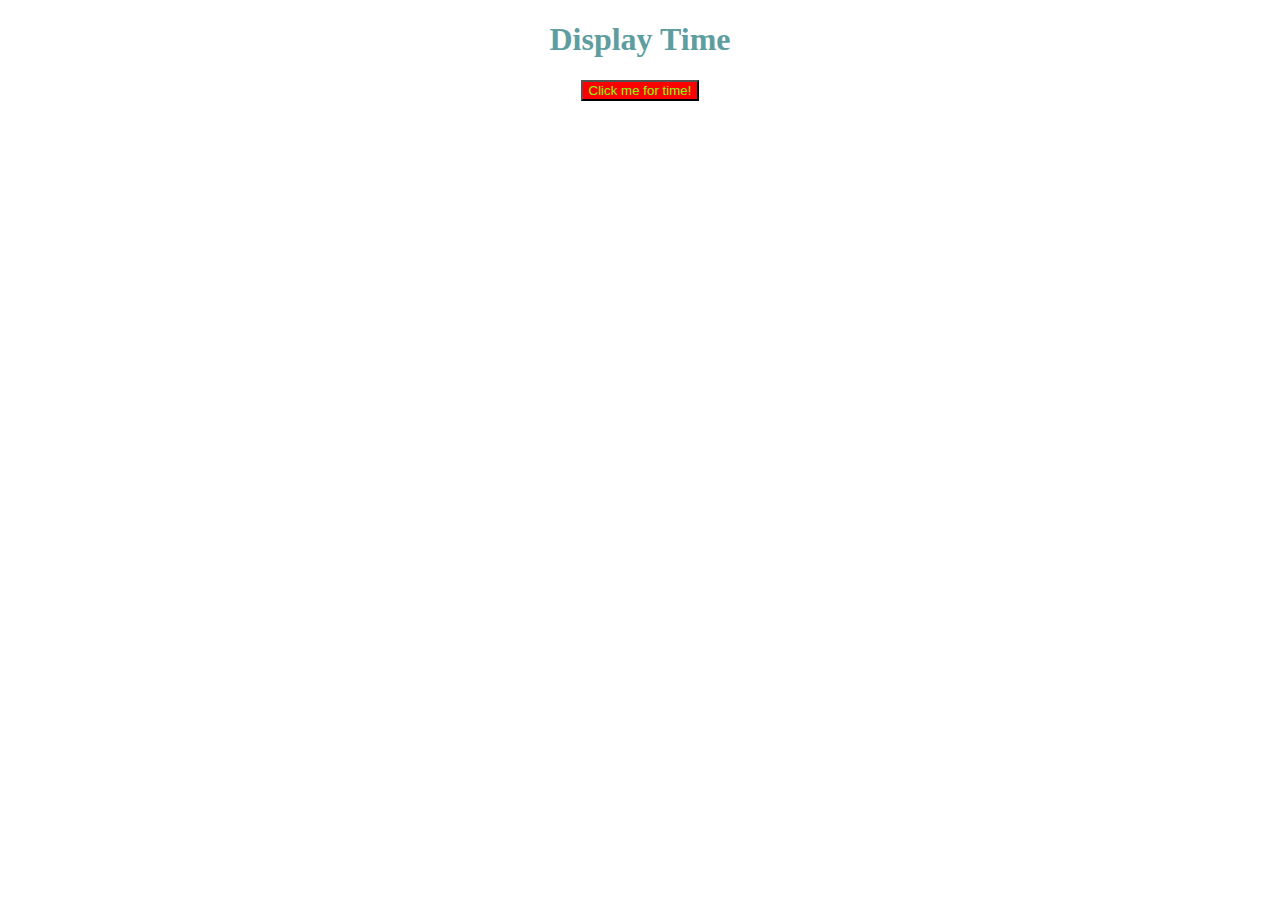
<file: index.html>
<!DOCTYPE html>
<html lang="en">
<head>
    <meta charset="UTF-8">
    <meta http-equiv="X-UA-Compatible" content="IE=edge">
    <meta name="viewport" content="width=device-width, initial-scale=1.0">
    <link rel="stylesheet" href="./w05.css">
    <script src="/W05.js" defer></script>
    <title>javascript</title>
</head>
<body>
    <h1>Display Time</h1>
    <div>
        <button class="button" type="button" onclick"">Click me for time!</button></button>
        <p id="time"></p>
    </div></p>
</body>
</html>
</file>
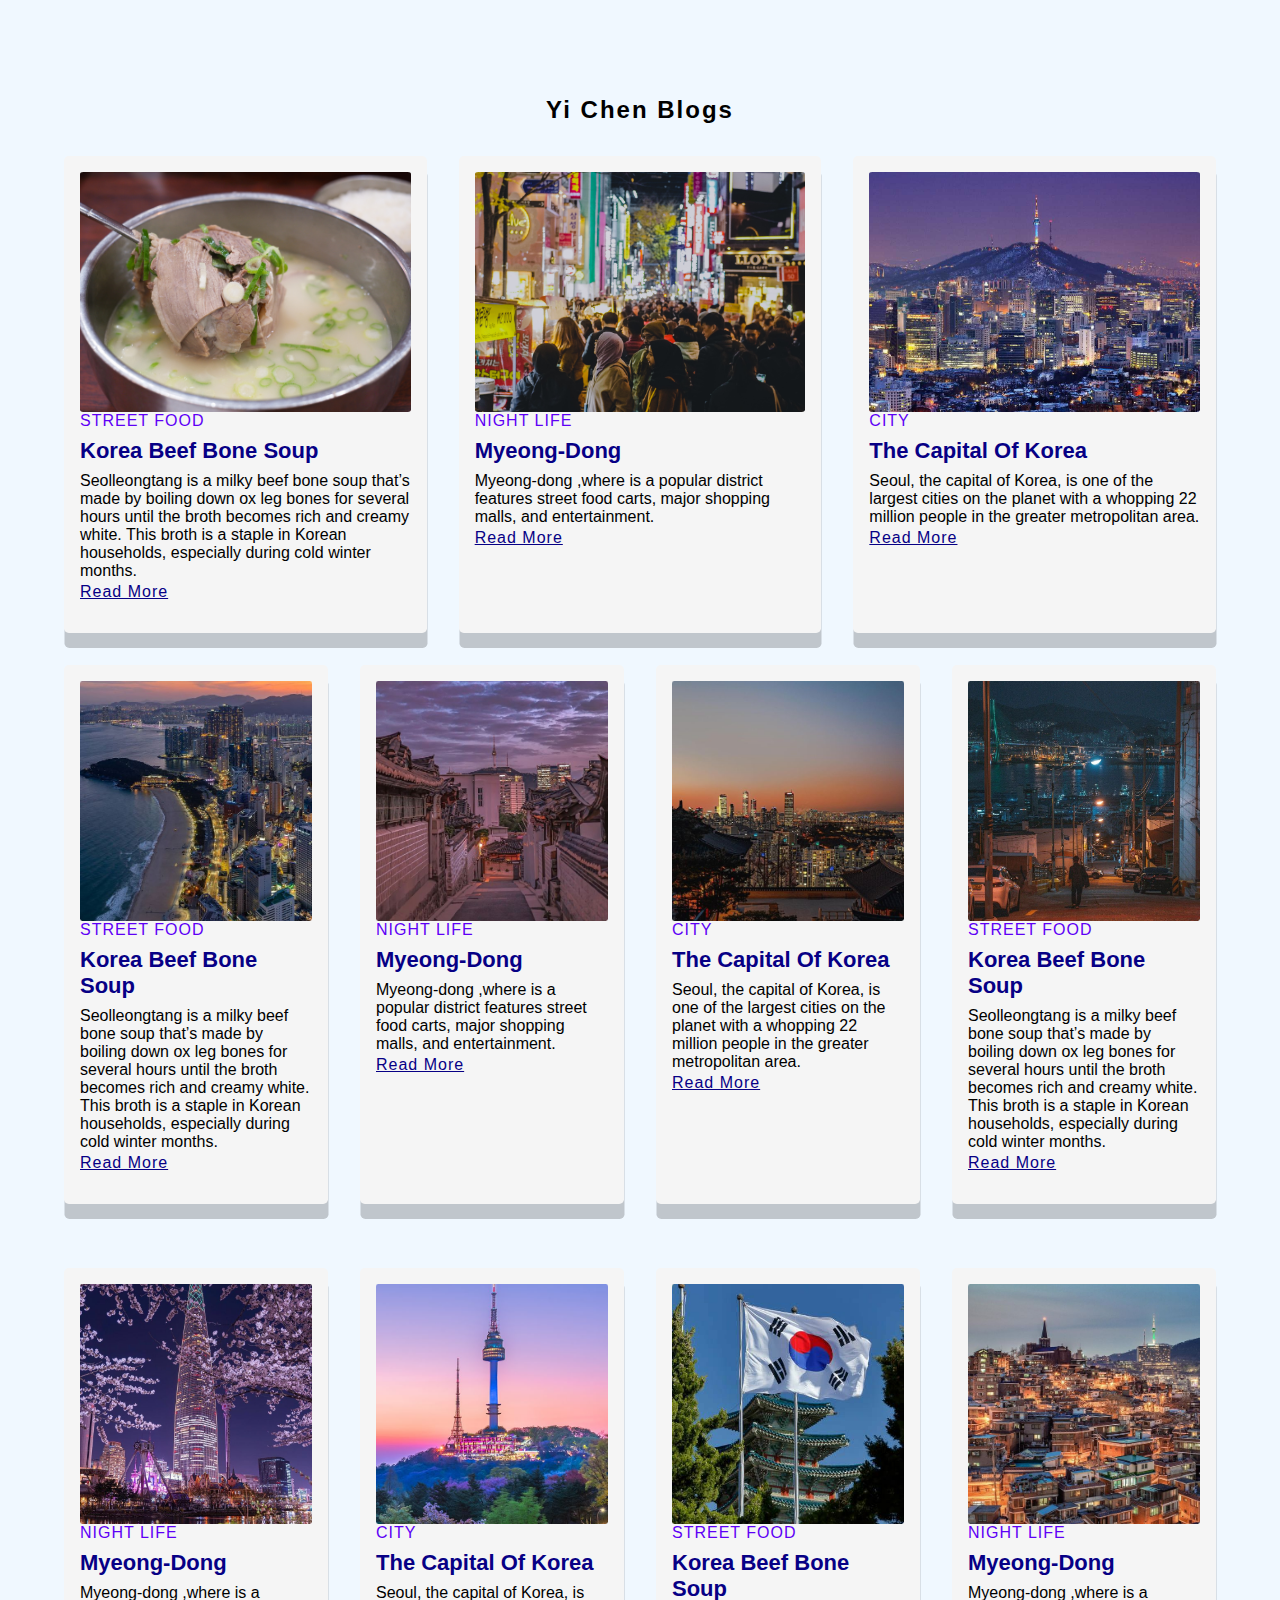
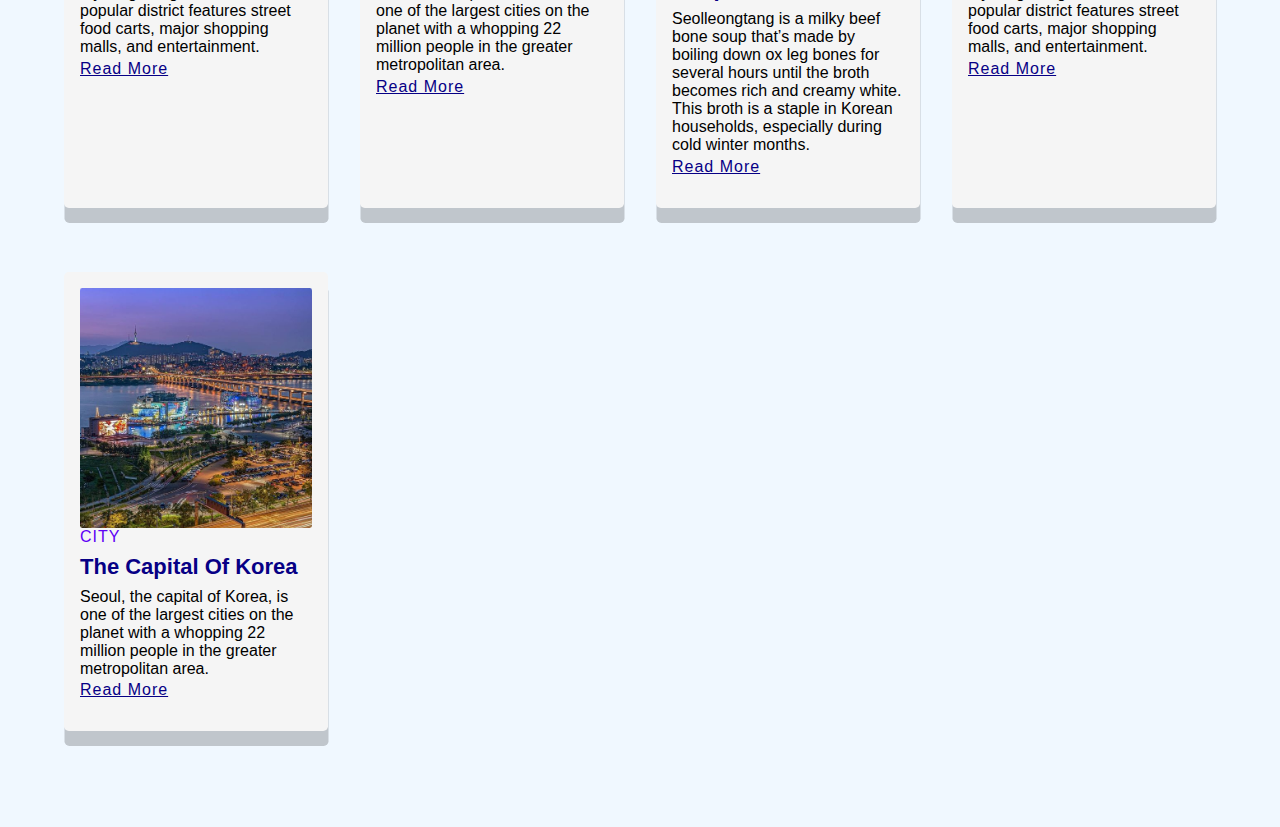
<file: blogs/blog_411770083.html>
<!DOCTYPE html>
<html lang="en">
<head>
    <meta charset="UTF-8">
    <meta http-equiv="X-UA-Compatible" content="IE=edge">
    <meta name="viewport" content="width=device-width, initial-scale=1.0">
    <link rel="stylesheet" href="./blog_411770083.css">
    <title>Blog</title>
</head>
<body>
        <section class="blogs">
            <div class="section-title">
                <h2>
                    Yi Chen Blogs
                </h2>
            </div>
            <div class="blogs-center">
                <article class="blog">
                    <img src="/images/KBonesoup.jpg" alt class="blog-img">
                    <div class="blog-content">
                        <span>Street food</span>
                        <h3>
                            Korea beef bone soup
                        </h3>
                        <p>Seolleongtang is a milky beef bone soup that’s made by boiling down ox leg bones for several hours until the broth becomes rich and creamy white. This broth is a staple in Korean households, especially during cold winter months.</p>
                        <a href="https://www.koreanbapsang.com/seolleongtang-beef-bone-soup/">Read more</a>
                    </div>
                </article>
                <article class="blog">
                    <img src="/images/korea-Myeong-dong.jpg" alt class="blog-img">
                    <div class="blog-content">
                        <span>Night Life</span>
                        <h3>Myeong-dong</h3>
                        <p> Myeong-dong ,where is a popular district features street food carts, major shopping malls, and entertainment. </p>
                        <a href="https://www.theseoulguide.com/myeong-dong/">Read more</a>
                    </div>
                </article>
                <article class="blog">
                    <img src="/images/SEOUL.jpg" alt class="blog-img">
                    <div class="blog-content">
                        <span>City</span>
                        <h3>
                            the capital of Korea
                        </h3>
                        <p>Seoul, the capital of Korea, is one of the largest cities on the planet with a whopping 22 million people in the greater metropolitan area.</p>
                        <a href="https://en.wikipedia.org/wiki/Seoul">Read more</a>
                    </div>
                </article>
               
            </div>
            <div class="blogs-center2">
                <article class="blog">
                    <img src="/images/Korea-travel-1.jpg" alt class="blog-img">
                    <div class="blog-content">
                        <span>Street food</span>
                        <h3>
                            Korea beef bone soup
                        </h3>
                        <p>Seolleongtang is a milky beef bone soup that’s made by boiling down ox leg bones for several hours until the broth becomes rich and creamy white. This broth is a staple in Korean households, especially during cold winter months.</p>
                        <a href="https://www.koreanbapsang.com/seolleongtang-beef-bone-soup/">Read more</a>
                    </div>
                </article>
                <article class="blog">
                    <img src="/images/Korea-travel-2.jpg" alt class="blog-img">
                    <div class="blog-content">
                        <span>Night Life</span>
                        <h3>Myeong-dong</h3>
                        <p> Myeong-dong ,where is a popular district features street food carts, major shopping malls, and entertainment. </p>
                        <a href="https://www.theseoulguide.com/myeong-dong/">Read more</a>
                    </div>
                </article>
                <article class="blog">
                    <img src="/images/Korea-travel-3.jpg" alt class="blog-img">
                    <div class="blog-content">
                        <span>City</span>
                        <h3>
                            the capital of Korea
                        </h3>
                        <p>Seoul, the capital of Korea, is one of the largest cities on the planet with a whopping 22 million people in the greater metropolitan area.</p>
                        <a href="https://en.wikipedia.org/wiki/Seoul">Read more</a>
                    </div>
                </article>
                <article class="blog">
                    <img src="/images/Korea-travel-4.jpg" alt class="blog-img">
                    <div class="blog-content">
                        <span>Street food</span>
                        <h3>
                            Korea beef bone soup
                        </h3>
                        <p>Seolleongtang is a milky beef bone soup that’s made by boiling down ox leg bones for several hours until the broth becomes rich and creamy white. This broth is a staple in Korean households, especially during cold winter months.</p>
                        <a href="https://www.koreanbapsang.com/seolleongtang-beef-bone-soup/">Read more</a>
                    </div>
                </article>
                <article class="blog">
                    <img src="/images/Korea-travel-5.jpg" alt class="blog-img">
                    <div class="blog-content">
                        <span>Night Life</span>
                        <h3>Myeong-dong</h3>
                        <p> Myeong-dong ,where is a popular district features street food carts, major shopping malls, and entertainment. </p>
                        <a href="https://www.theseoulguide.com/myeong-dong/">Read more</a>
                    </div>
                </article>
                <article class="blog">
                    <img src="/images/Korea-travel-6.jpg" alt class="blog-img">
                    <div class="blog-content">
                        <span>City</span>
                        <h3>
                            the capital of Korea
                        </h3>
                        <p>Seoul, the capital of Korea, is one of the largest cities on the planet with a whopping 22 million people in the greater metropolitan area.</p>
                        <a href="https://en.wikipedia.org/wiki/Seoul">Read more</a>
                    </div>
                </article>
                <article class="blog">
                    <img src="/images/Korea-travel-7.jpg" alt class="blog-img">
                    <div class="blog-content">
                        <span>Street food</span>
                        <h3>
                            Korea beef bone soup
                        </h3>
                        <p>Seolleongtang is a milky beef bone soup that’s made by boiling down ox leg bones for several hours until the broth becomes rich and creamy white. This broth is a staple in Korean households, especially during cold winter months.</p>
                        <a href="https://www.koreanbapsang.com/seolleongtang-beef-bone-soup/">Read more</a>
                    </div>
                </article>
                <article class="blog">
                    <img src="/images/Korea-travel-8.jpg" alt class="blog-img">
                    <div class="blog-content">
                        <span>Night Life</span>
                        <h3>Myeong-dong</h3>
                        <p> Myeong-dong ,where is a popular district features street food carts, major shopping malls, and entertainment. </p>
                        <a href="https://www.theseoulguide.com/myeong-dong/">Read more</a>
                    </div>
                </article>
                <article class="blog">
                    <img src="/images/Korea-travel-9.jpg" alt class="blog-img">
                    <div class="blog-content">
                        <span>City</span>
                        <h3>
                            the capital of Korea
                        </h3>
                        <p>Seoul, the capital of Korea, is one of the largest cities on the planet with a whopping 22 million people in the greater metropolitan area.</p>
                        <a href="https://en.wikipedia.org/wiki/Seoul">Read more</a>
                    </div>
                </article>
               
            </div>
            </section>
</body>
</html>
</file>
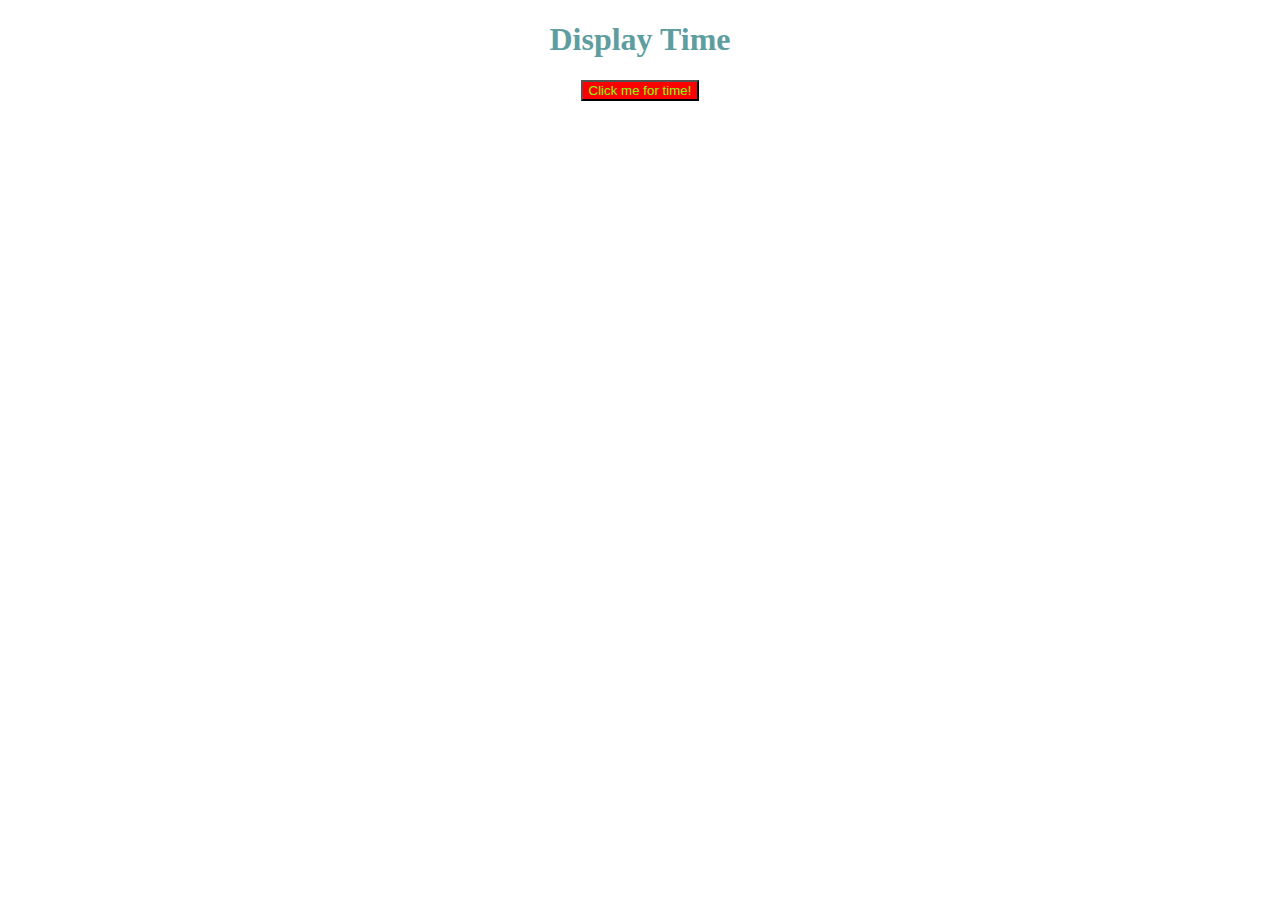
<file: w05/index(1).html>
<!DOCTYPE html>
<html lang="en">
<head>
    <meta charset="UTF-8">
    <meta http-equiv="X-UA-Compatible" content="IE=edge">
    <meta name="viewport" content="width=device-width, initial-scale=1.0">
    <link rel="stylesheet" href="./w05.css">
    <script src="/W05.js" defer></script>
    <title>javascriptw01</title>
</head>
<body>
    <h1>Display Time</h1>
    <div>
        <button class="button" type="button" onclick="print_data()">Click me for time!</button>
        <p id="time"></p>
    </div>
</body>
</html>
</file>
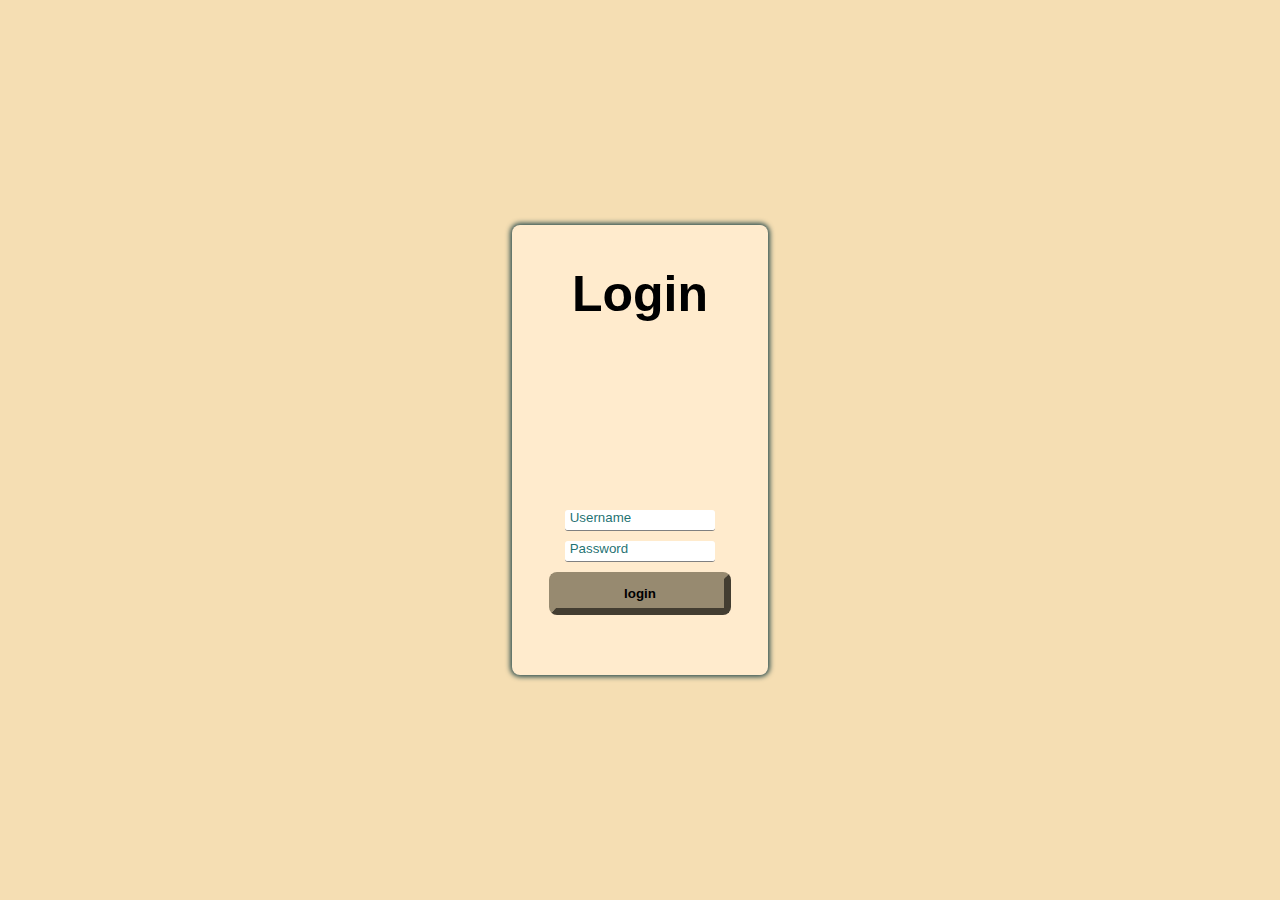
<file: w06/index2.html>
<!DOCTYPE html>
<html lang="en">
<head>
    <meta charset="UTF-8">
    <meta http-equiv="X-UA-Compatible" content="IE=edge">
    <meta name="viewport" content="width=device-width, initial-scale=1.0">
    <link rel="stylesheet" href="./style.css">
    <script src="./w06.js" defer></script>
    <title>login</title>
</head>
<body>
    <main id="main-holder">
        <h1 id="login-header">Login</h1>
        <div id="login-error-msg-holder">
            <p id="login-error-msg">Invaild username
                <span id="login-error-msg-second-line">and/or password</span>
            </p>
        </div>
        <form id="login-form">
            <input type="" id="username-field" class="login-form-field" name="username" placeholder="Username">
            <input type="password" id="password-field" class="login-form-field" name="password" placeholder="Password">
            <input type="submit" value="login" id="login-form-submit">
        </form>
    </main>
</body>
</html>
</file>
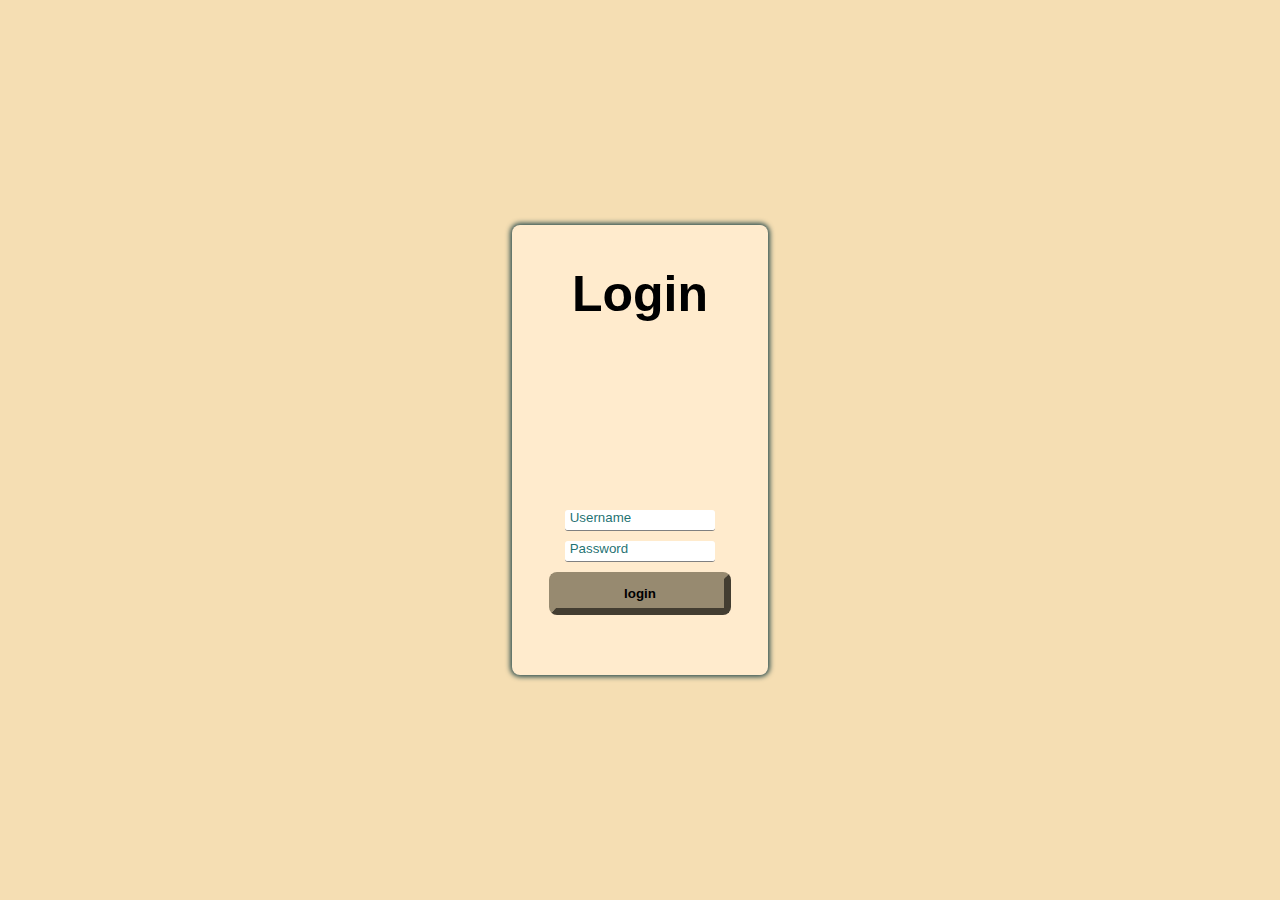
<file: w06/w06index.html>
<!DOCTYPE html>
<html lang="en">
<head>
    <meta charset="UTF-8">
    <meta http-equiv="X-UA-Compatible" content="IE=edge">
    <meta name="viewport" content="width=device-width, initial-scale=1.0">
    <link rel="stylesheet" href="./w06style.css">
    <script src="./w06.js" defer></script>
    <title>login</title>
</head>
<body>
    <main id="main-holder">
        <h1 id="login-header">Login</h1>
        <div id="login-error-msg-holder">
            <p id="login-error-msg">Invaild username
                <span id="login-error-msg-second-line">and/or password</span>
            </p>
        </div>
        <form id="login-form">
            <input type="" id="username-field" class="login-form-field" name="username" placeholder="Username">
            <input type="password" id="password-field" class="login-form-field" name="password" placeholder="Password">
            <input type="submit" value="login" id="login-form-submit">
        </form>
    </main>
</body>
</html>
</file>
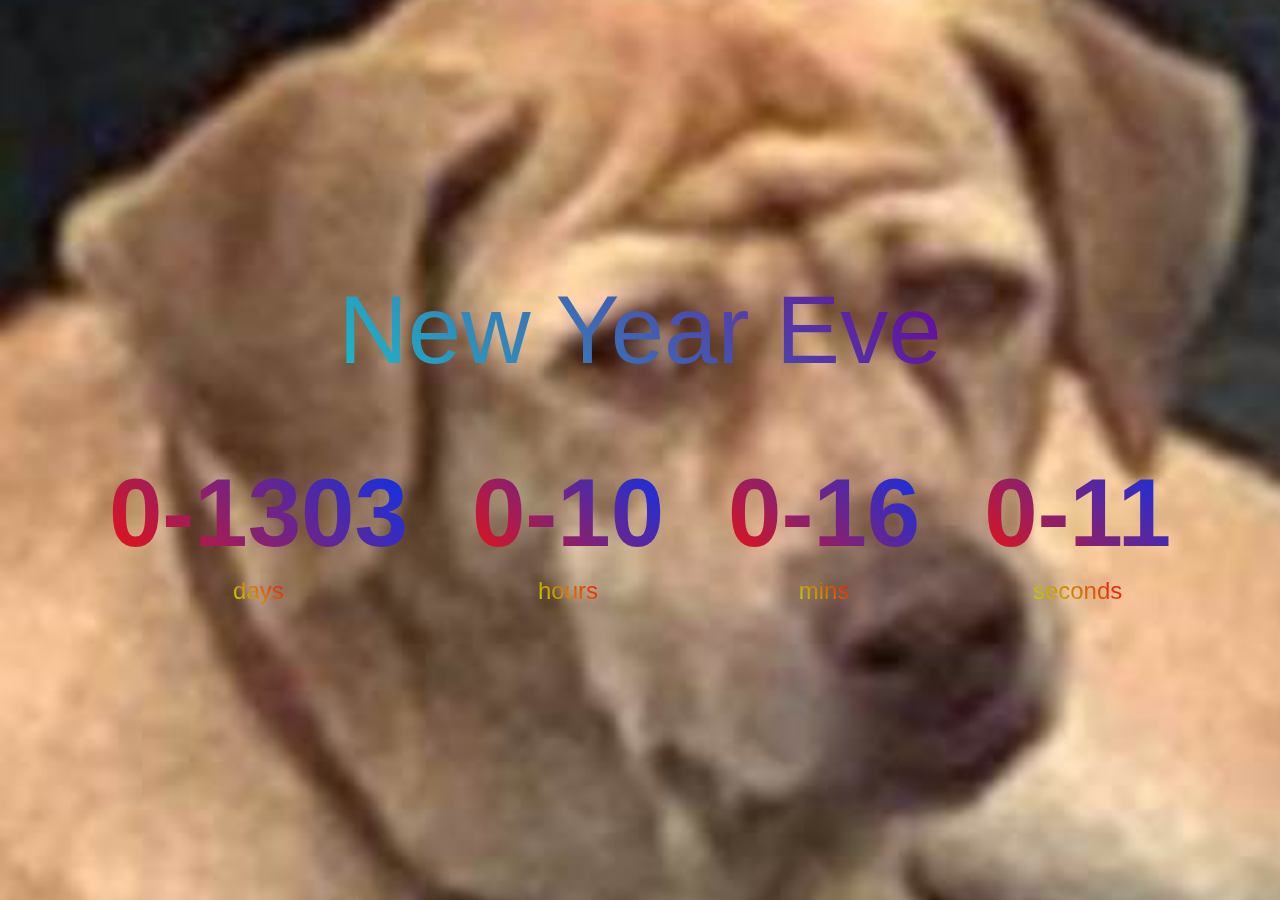
<file: w07/w07index.html>
<!DOCTYPE html>
<html lang="en">
<head>
    <meta charset="UTF-8">
    <meta http-equiv="X-UA-Compatible" content="IE=edge">
    <meta name="viewport" content="width=device-width, initial-scale=1.0">
    <script src="./w07script.js" defer></script>
    <link rel="stylesheet" href="./w07style.css">
    <title>New Year Eve countdown</title>
</head>
<body>
    <h1>New Year Eve</h1>
    <div class="countdown-container">
        <div class="countdown-el days-c">
            <p class="big-text" id="days">0</p>
            <span>days</span>    
        </div>
        <div class="countdown-el hours-c">
            <p class="big-text" id="hours">0</p>
            <span>hours</span> 
        </div>
        <div class="countdown-el mins-c">
            <p class="big-text" id="mins">0</p>
            <span>mins</span>    
        </div>
        <div class="countdown-el seconds-c">
            <p class="big-text" id="seconds">0</p>
            <span>seconds</span> 
        </div>
    </div>
</body>
</html>
</file>
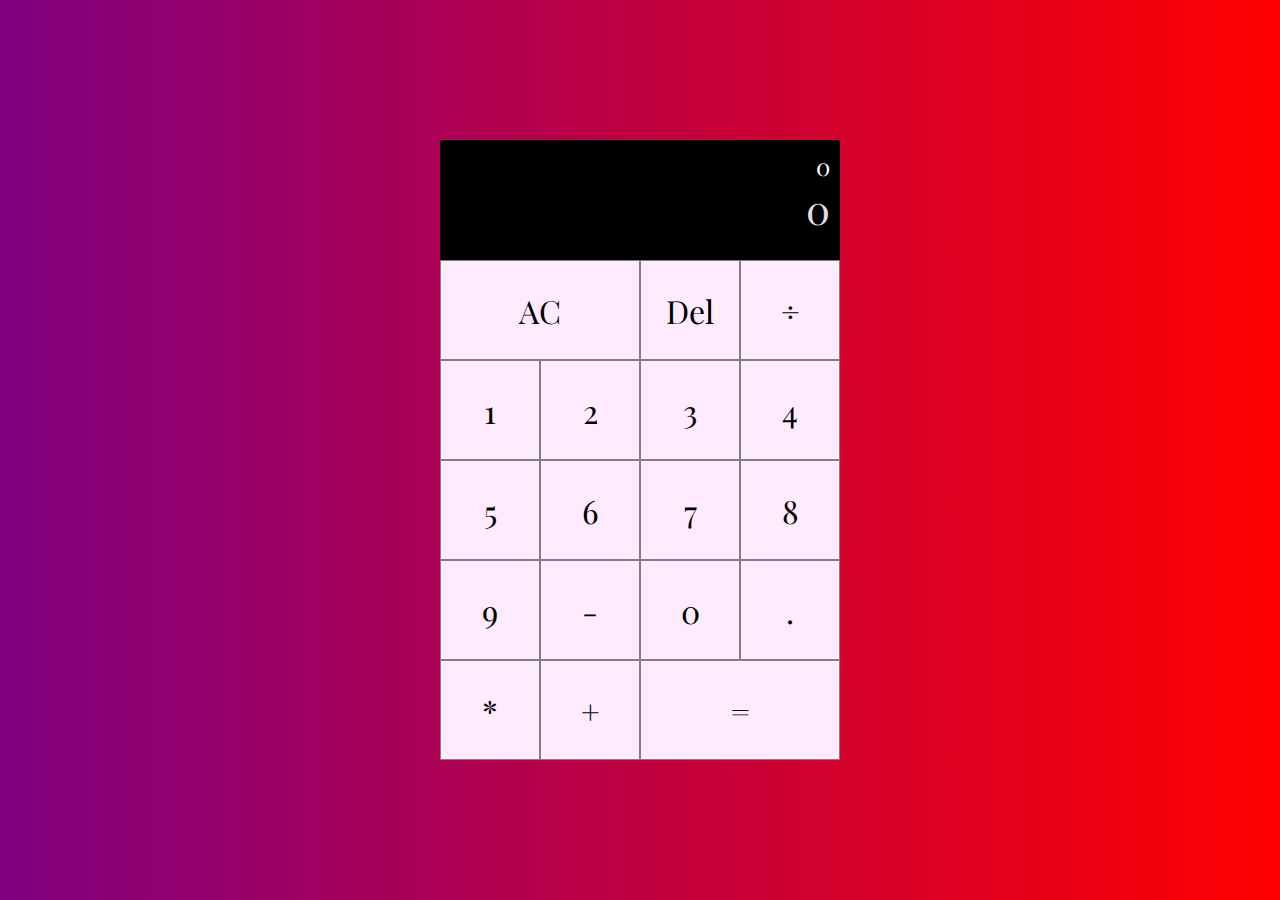
<file: w08/w08index.html>
<!DOCTYPE html>
<html lang="en">
<head>
    <meta charset="UTF-8">
    <meta http-equiv="X-UA-Compatible" content="IE=edge">
    <meta name="viewport" content="width=device-width, initial-scale=1.0">
    <link rel="stylesheet" href="./w08style.css">
    <script src="./w08script.js" defer></script>
    <title>Calculator</title>
</head>
<body>
    <div class="calculator-grid">
        <div class="output">
            <div data-previous-operand class="previous-operand">0</div>
            <div data-current-operand class="current-operand">0</div>
        </div>  
        <button data-all-clear class="span-two">AC</button>
        <button data-delete>Del</button>
        <button data-operation>÷</button>
        <button data-number>1</button>
        <button data-number>2</button>
        <button data-number>3</button>
        <button data-number>4</button>
        <button data-number>5</button>
        <button data-number>6</button>
        <button data-number>7</button>
        <button data-number>8</button>
        <button data-number>9</button>
        <button data-opertion>-</button>
        <button data-number>0</button>
        <button data-opertion>.</button>
        <button data-opertion>*</button>
        <button data-opertion>+</button>
        <button data-equal class="span-two">=</button>  
    </div>
    
</body>
</html>
</file>
<file: w05.css>
*//宣告全部標籤
{
    box-sizing: border-box;
}
body
{
    display: flex;
    flex-direction: column;
    align-items: center;
    color: cadetblue;
    margin: 0;
    padding: 0;

}
.button
{
    color: chartreuse;
    background-color: rgb(255, 0, 0);
}

.buttom:hover
{
    box-shadow: 0.5px 10px rgba(0, 0, 0, 0.4);
}
</file>
<file: blogs/blog_411770083.css>
*
{
    padding: 0;
    margin:  0;
    box-sizing: border-box;
}

:root
{
    --primary: rgb(94, 0, 245);
    --primary-dark: #070085;
    --grey-light: white;
    --grey: #4e8fe9;
    --grey-dark: black;
    --max-width: 1170px;
    --fluid-width: 90vw;
    --border-radius: 0.3rem;
}

body
{
    font-family:'Lucida Sans', 'Lucida Sans Regular', 'Lucida Grande', 'Lucida Sans Unicode', Geneva, Verdana, sans-serif;
    background-color: aliceblue;
    color: var(--grey-dark);
}

.blogs
{
    padding:  4rem 0;
}

.blogs-center
{
    display: grid;
    grid-template-columns: 1fr 1fr 1fr;
    gap: 2rem;
    width:var(--fluid-width);
    max-width: var(--max-width);
    margin: 0 auto ;
}

.blogs-center2
{
    display: grid;
    grid-template-columns: repeat(auto-fit, minmax(15rem, 1fr));
    gap: 2rem;
    width:var(--fluid-width);
    max-width: var(--max-width);
    margin: 0 auto;
}

.blog
{
    background-color: whitesmoke;
    padding: 1rem;
    margin-bottom: 2rem;
    border-radius: var(--border-radius);
    box-shadow: 0.5px 15px rgba(0, 0, 0, 0.2);
    transition: 0.5s ease-in-out all;/*移出移入效果平滑度*/
   /* align-items: center;
    height: 30rem;
    width: 20rem;*/
}

.section-title
{
    text-align: center;
    text-transform: capitalize;
    letter-spacing: 2px;
    margin: 2rem;
}

.blog:hover/*移出移入效果*/
{
    box-shadow: 0.5px 15px rgba(0, 0, 0, 0.4);
}

.blog-img
{
    width: 100%;
    display: block;
    height:  15rem;
    object-fit: cover;
    border-radius: 1%;
}

.blog-content
{
    font-family: 'Lucida Sans', 'Lucida Sans Regular', 'Lucida Grande', 'Lucida Sans Unicode', Geneva, Verdana, sans-serif;
    padding-bottom: 1rem;

}

.blog-content span
{
    text-transform: uppercase;
    letter-spacing: 1px;
    color: var(--primary);    
}

.blog-content h3
{
    text-transform:capitalize;
    color: var(--primary-dark);
    margin: 0.5rem 0;
    font-size: 22px;
}

.blog-content p
{
    color:var(--grey-dark);
    margin-bottom: 0.2rem;
}

.blog-content a
{
    text-transform: capitalize;
    color: var(--primary-dark);
    letter-spacing:  1px;
}
</file>
<file: w05/w05.css>
*//宣告全部標籤
{
    box-sizing: border-box;
}
body
{
    display: flex;
    flex-direction: column;
    align-items: center;
    color: cadetblue;
    margin: 0;
    padding: 0;

}
.button
{
    color: chartreuse;
    background-color: rgb(255, 0, 0);
}
</file>
<file: w06/style.css>
html
{
    height: 100%;
}

body
{
    height: 100%;
    margin: 0;
    font-family: 'Segoe UI', Tahoma, Geneva, Verdana, sans-serif;
    display: grid;/*格線*/
    justify-items: center;/*擺中間*/
    align-items: center;
    background-color: wheat;
}

#login-header/*login大標*/
{
    margin: 10px;
    font-size:50px;
    font-family:'Franklin Gothic Medium', 'Arial Narrow', Arial, sans-serif;
}
#main-holder/*login大框框*/
{
    width: 20%;
    height: 50%;
    display: grid;
    justify-items: center;
    align-items: center;
    background-color: blanchedalmond;
    border-radius: 8px;
    box-shadow: 0px 0px 5px 2px darkslategrey;   
}

#login-error-msg-holder/*錯誤訊息框框*/
{
    width: 100%;
    height: 100%;
    display:grid;
    justify-items:center;
    align-items:center;

}

#login-error-msg/*錯誤訊息*/
{
    width: 40%;
    text-align: center;
    margin: 20px;
    padding: 5px;
    font-size: 12px;
    font-weight: bold;
    color: red;
    border: 5px outset rgba(226, 47, 47, 0.993);
    background-color: yellow;
    opacity: 0;
}

#login-error-msg-second-line
{
    display: block;
}

#login-form
{
    align-self:flex-start;
    display: grid;
    justify-items: center;
    align-items: center;
}

.login-form-field::placeholder
{
    color: rgba(1, 94, 94, 0.89);
}

.login-form-field
{
    width: 80% ;
    border: none;
    border-bottom: 1px solid grey;
    margin-bottom:  10px;
    border-radius: 3px;
    outline: none;
    padding: 0px 0px 5px 5px;
}
#login-form-submit
{
    width: 100%;
    padding: 7px;
    border: outset 7px rgb(151, 138, 112) ;
    border-radius: 8px;
    color: black;
    font-weight: 900;
    background-color: rgba(151, 138, 112);
    cursor: pointer;/*改變滑鼠樣式*/
    outline: none;
}

#login-form-submit:hover
{
    background-color: rgb(99, 90, 74);
    border: inset 7px  rgb(99, 90, 74);
    color: wheat;
}
</file>
<file: w06/w06style.css>
html
{
    height: 100%;
}

body
{
    height: 100%;
    margin: 0;
    font-family: 'Segoe UI', Tahoma, Geneva, Verdana, sans-serif;
    display: grid;/*格線*/
    justify-items: center;/*擺中間*/
    align-items: center;
    background-color: wheat;
}

#login-header/*login大標*/
{
    margin: 10px;
    font-size:50px;
    font-family:'Franklin Gothic Medium', 'Arial Narrow', Arial, sans-serif;
}
#main-holder/*login大框框*/
{
    width: 20%;
    height: 50%;
    display: grid;
    justify-items: center;
    align-items: center;
    background-color: blanchedalmond;
    border-radius: 8px;
    box-shadow: 0px 0px 5px 2px darkslategrey;   
}

#login-error-msg-holder/*錯誤訊息框框*/
{
    width: 100%;
    height: 100%;
    display:grid;
    justify-items:center;
    align-items:center;

}

#login-error-msg/*錯誤訊息*/
{
    width: 40%;
    text-align: center;
    margin: 20px;
    padding: 5px;
    font-size: 12px;
    font-weight: bold;
    color: red;
    border: 5px outset rgba(226, 47, 47, 0.993);
    background-color: yellow;
    opacity: 0;
}

#login-error-msg-second-line
{
    display: block;
}

#login-form
{
    align-self:flex-start;
    display: grid;
    justify-items: center;
    align-items: center;
}

.login-form-field::placeholder
{
    color: rgba(1, 94, 94, 0.89);
}

.login-form-field
{
    width: 80% ;
    border: none;
    border-bottom: 1px solid grey;
    margin-bottom:  10px;
    border-radius: 3px;
    outline: none;
    padding: 0px 0px 5px 5px;
}
#login-form-submit
{
    width: 100%;
    padding: 7px;
    border: outset 7px rgb(151, 138, 112) ;
    border-radius: 8px;
    color: black;
    font-weight: 900;
    background-color: rgba(151, 138, 112);
    cursor: pointer;/*改變滑鼠樣式*/
    outline: none;
}

#login-form-submit:hover
{
    background-color: rgb(99, 90, 74);
    border: inset 7px  rgb(99, 90, 74);
    color: wheat;
}
</file>
<file: w07/w07style.css>
:root
{
    
}

@import url('https://fonts.googleapis.com/css2?family=Oswald&display=swap');
*
{
    font-family: 'Oswald', sans-serif;
    box box-sizing: border-box;
}

body
{
    display: flex;
    flex-direction: column;/*note*/
    margin: 0;
    background-image: url(./sad\ dog.jpg);
    background-position: center;
    background-size: cover;
    background-repeat: no-repeat;
    min-height: 100vh;
    align-items: center;
    justify-content: center;
}

h1
{
    color:transparent;
    background-image: linear-gradient(45deg,rgb(25, 189, 201),rgb(106, 1, 155)
    );
    -webkit-background-clip: text;
    background-clip: text;
    font-size: 6rem;
    font-weight: lighter;
    margin-top: -20px;
}

.countdown-container
{
    display: flex;
    font-weight: wrap;
    align-items: center;
    justify-content: center;
    text-align: center;
}

.big-text
{
    color:transparent;
    background-image: linear-gradient(45deg,rgb(233, 18, 18),rgb(9, 50, 236)
    );
    -webkit-background-clip: text;
    font-size: 6rem;
    line-height: 1;
    margin: 1rem 2rem;
    font-weight: bold;
}

.countdown-container span
{
    color:transparent;
    font-size: 1.5rem;
    background-image: linear-gradient(45deg,rgb(186, 226, 6),rgb(241, 4, 4)
    );
    -webkit-background-clip: text;
    background-clip: text;
}
</file>
<file: w08/w08style.css>
@import url('https://fonts.googleapis.com/css2?family=Playfair+Display:wght@500&display=swap');

*
{
    box-sizing: border-box;
    font-family: 'Playfair Display', serif;
    font-weight: normal;
}

body
{
    padding: 0;
    margin: 0;
    background: linear-gradient(to right, purple, red);
}

.calculator-grid
{
    display: grid;
    justify-content: center;
    align-content: center;
    min-height: 100vh;
    grid-template-columns: repeat(4,100px);
    grid-template-rows: minmax(120px,auto)repeat(5,100px);
}

.calculator-grid>button
{
    cursor: pointer;
    font-size: 2rem;
    border: 1px solid gray;
    outline: none;
    background-color: rgba(255, 235, 255, 75);
}

.calculator-grid>button:hover
{
    background-color: rgba(255, 255, 255, 0);
}

.span-two
{
    grid-column: span 2;
}

.output
{
    display: flex;
    grid-column: 1/-1;
    background-color:rgba(0, 0, 0, 75) ;
    align-items: flex-end;
    justify-items: space-around;
    flex-direction: column;
    padding: 10px;
    word-wrap: break-word;
    word-break: break-all;
}

.output .previous-operand
{
    color: rgba(255, 255, 255, 75);
    font-size: 1.5rem;
}

.output .current-operand
{
    color: rgba(255, 255, 255, .9);
    font-size: 2.5rem;
}
</file>
